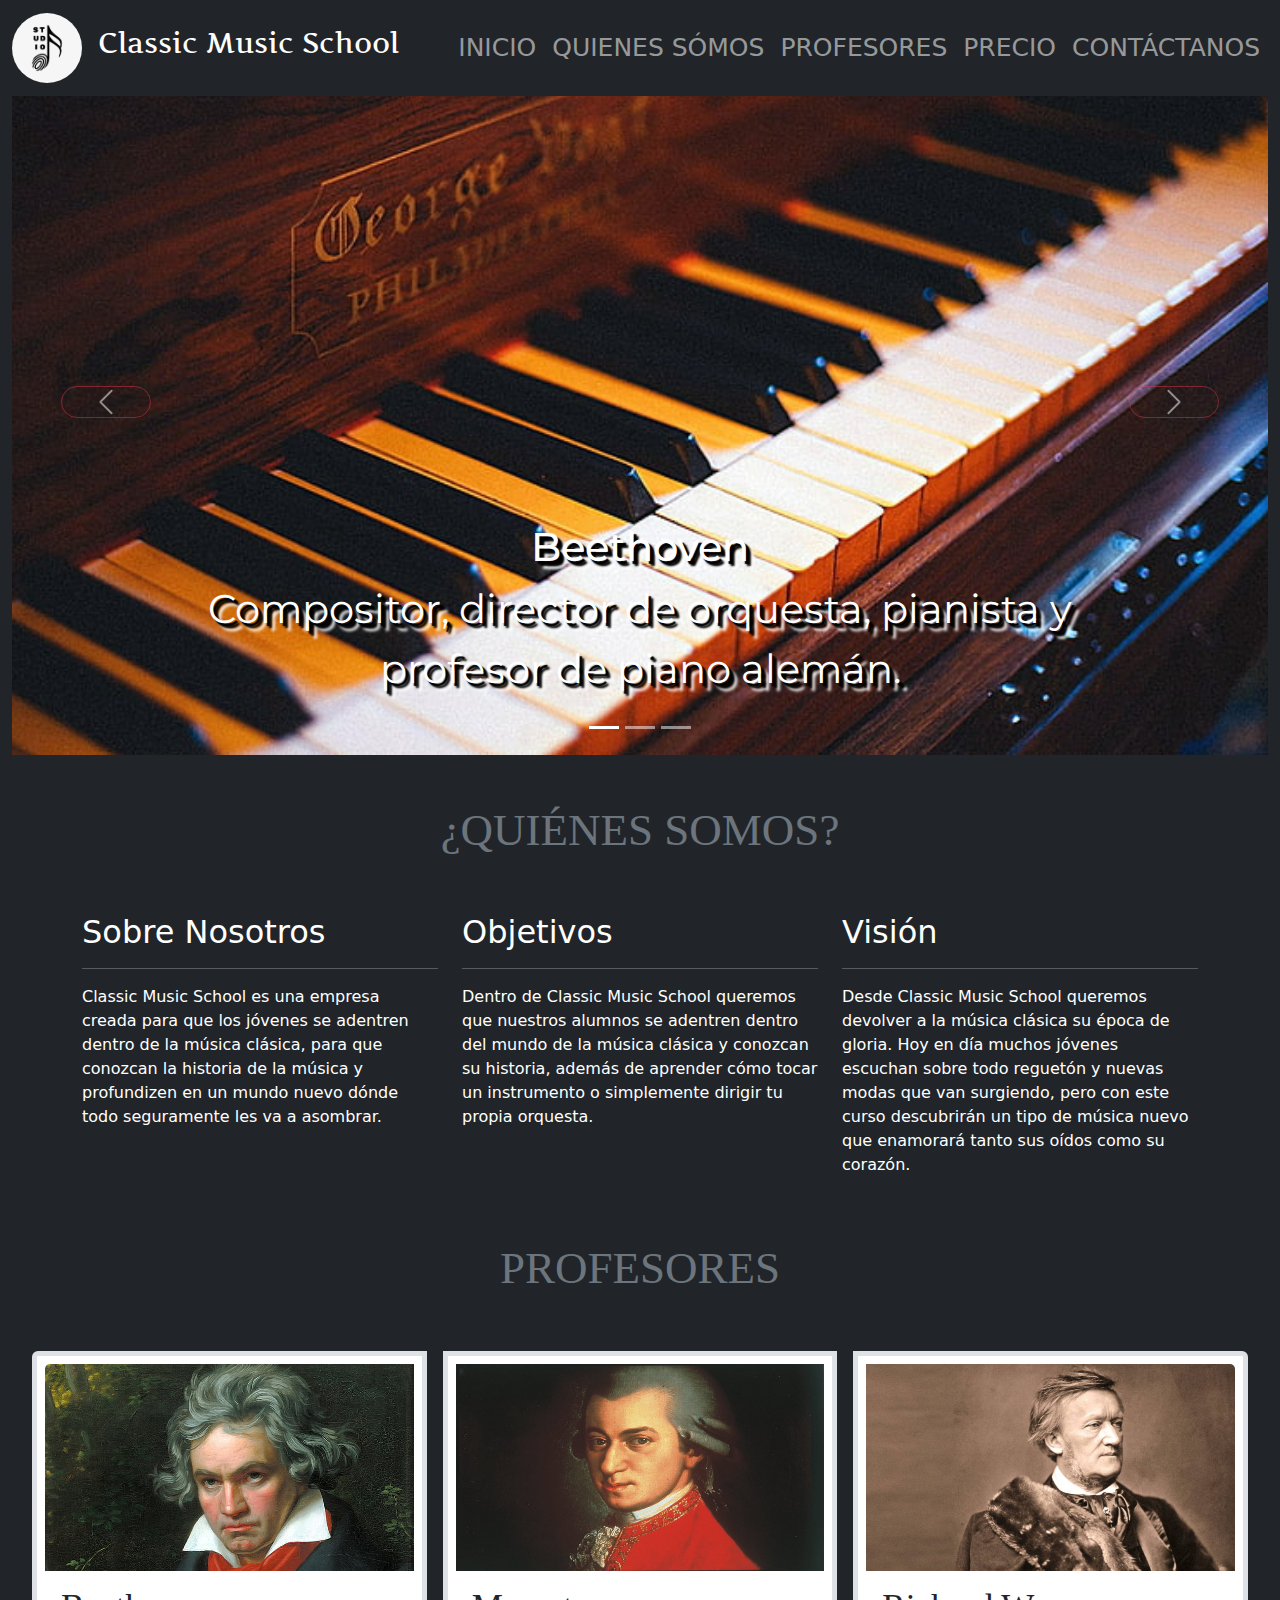
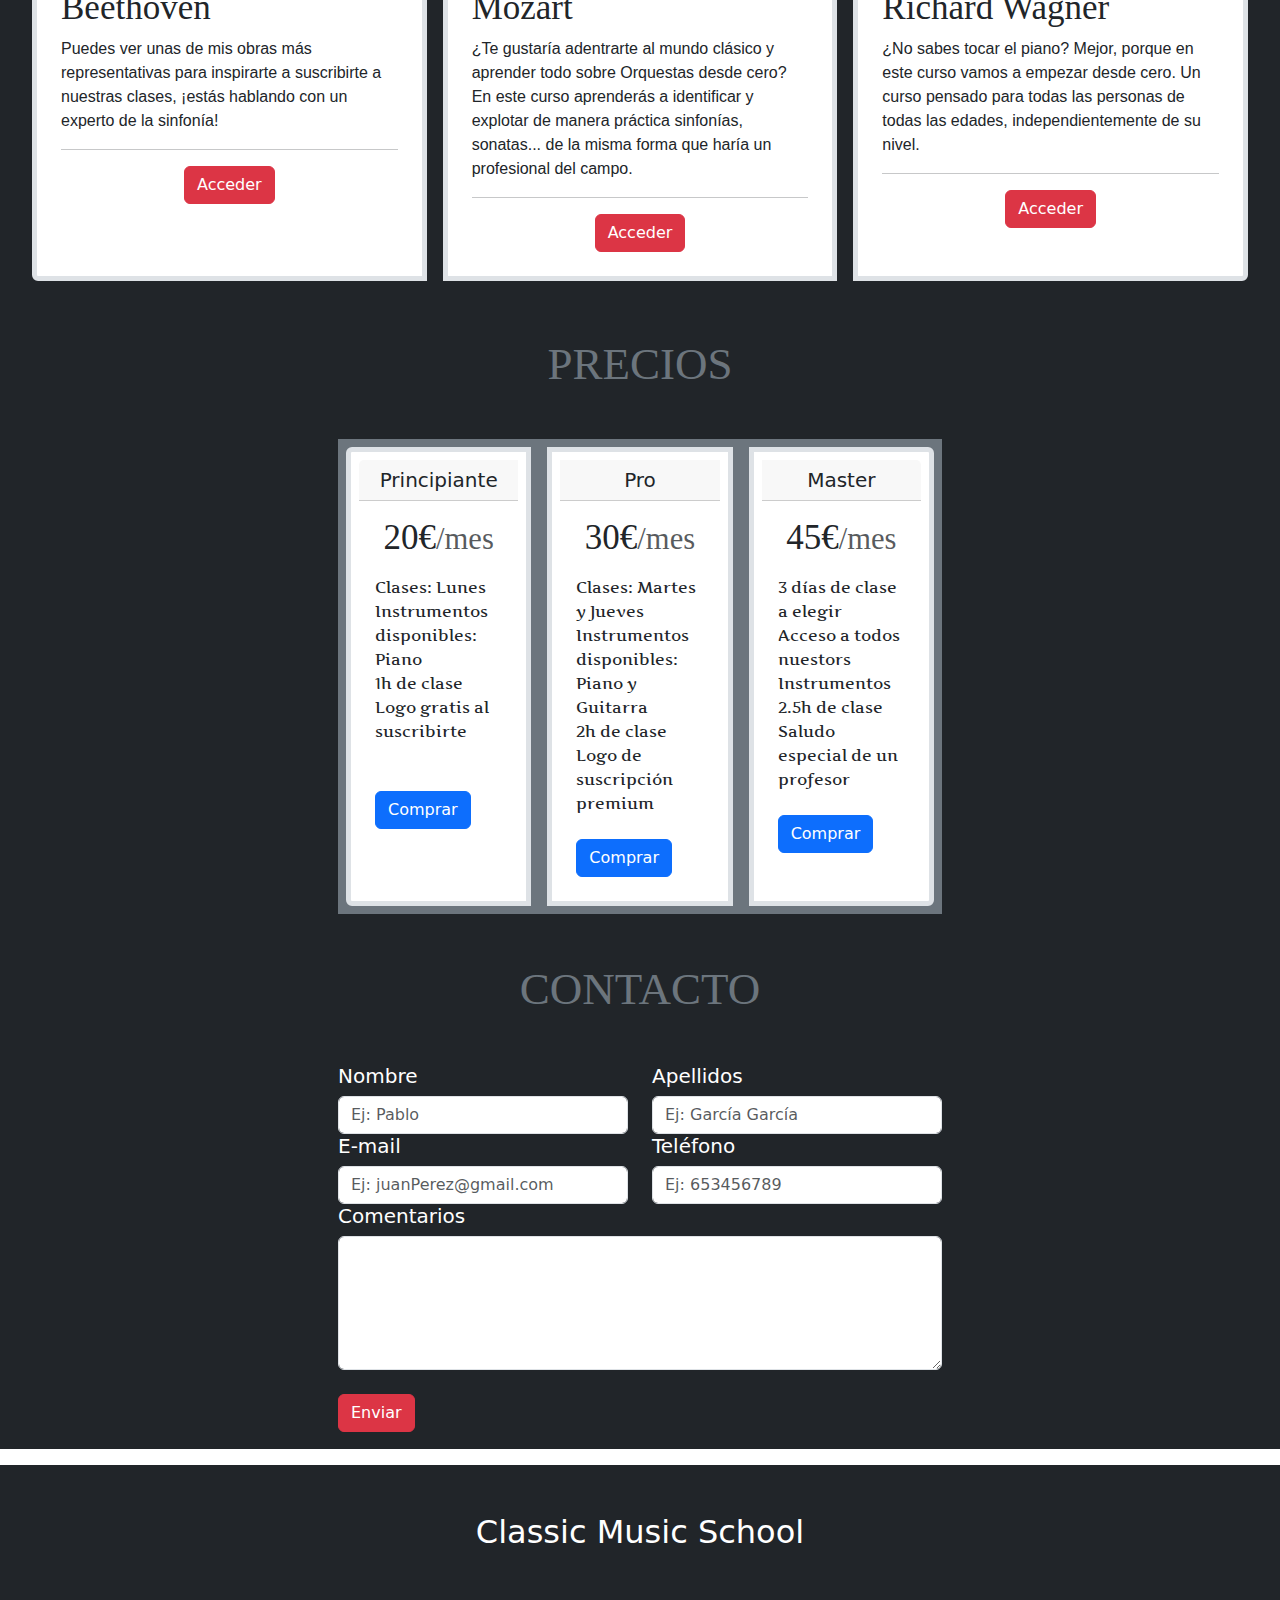
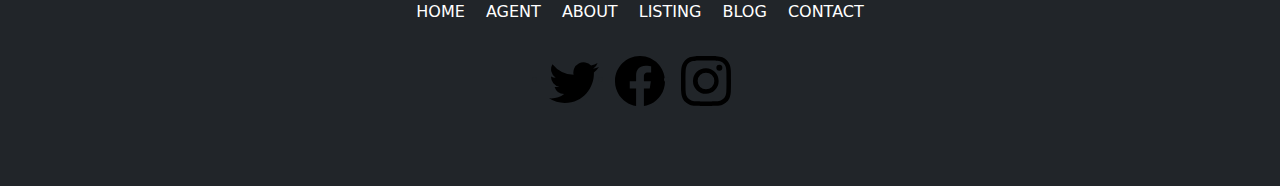
<file: index.html>
<!DOCTYPE html>
<html lang="es">

<head>
    <meta charset="UTF-8">
    <meta http-equiv="X-UA-Compatible" content="IE=edge">
    <meta name="viewport" content="width=device-width, initial-scale=1.0">
    <title>index</title>
    <!-- Latest compiled and minified CSS -->
    <link href="https://cdn.jsdelivr.net/npm/bootstrap@5.1.3/dist/css/bootstrap.min.css" rel="stylesheet">

    <!-- Latest compiled JavaScript -->
    <script src="https://cdn.jsdelivr.net/npm/bootstrap@5.1.3/dist/js/bootstrap.bundle.min.js"></script>
    <link rel="stylesheet" href="https://cdn.jsdelivr.net/npm/bootstrap-icons@1.8.1/font/bootstrap-icons.css">
    <link rel="stylesheet" href="./css.css" type="text/css">
</head>

<body>
    <header id="inicio">
        <nav class="navbar navbar-expand-sm bg-dark navbar-dark fixed-top">
            <div class="container-fluid">
                <a class="navbar-brand" href="#">
                    <img src="./Recursos/Imagenes/Logo.webp" alt="Logo" width="70px" class="rounded-circle">
                </a>
                <div>
                    <h3 class="text-white fs-13 letraPrecio">Classic Music School</h3>
                </div>
                <button class="navbar-toggler" type="button" data-bs-toggle="collapse"
                    data-bs-target="#collapsibleNavbar">
                    <span class="navbar-toggler-icon"></span>
                </button>
                <div class="collapse navbar-collapse justify-content-end" id="collapsibleNavbar">
                    <ul class="navbar-nav">
                        <li class="nav-item">
                            <a class="nav-link text-center text-uppercase" href="#inicio">Inicio</a>
                        </li>
                        <li class="nav-item">
                            <a class="nav-link text-center text-uppercase" href="#quienessomos">Quienes Sómos</a>
                        </li>
                        <li class="nav-item">
                            <a class="nav-link text-center text-uppercase" href="#profesores">Profesores</a>
                        </li>
                        <li class="nav-item">
                            <a class="nav-link text-center text-uppercase" href="#precio">Precio</a>
                        </li>
                        <li class="nav-item">
                            <a class="nav-link text-center text-uppercase" href="#contacto">Contáctanos</a>
                        </li>
                    </ul>
                </div>
            </div>
        </nav>
    </header>
    <main class="container-fluid bg-dark">
        <!-- Carousel -->
        <div id="demo" class="carousel slide mt-5" data-bs-ride="carousel">

            <!-- Indicators/dots -->
            <div class="carousel-indicators bg-transparent">
                <button type="button" data-bs-target="#demo" data-bs-slide-to="0" class="active"></button>
                <button type="button" data-bs-target="#demo" data-bs-slide-to="1"></button>
                <button type="button" data-bs-target="#demo" data-bs-slide-to="2"></button>
            </div>

            <!-- The slideshow/carousel -->
            <div class="carousel-inner">
                <div class="carousel-item active">
                    <img src="./Recursos/Imagenes/Piano_Carrusel.jpg" alt="Imagen de un piano" class="d-block"
                        width="100%">
                    <div class="carousel-caption position-absolute">
                        <h3 class="font-weight-bolder">Beethoven</h3>
                        <p  class="font-weight-bolder">Compositor, director de orquesta, pianista y profesor de piano alemán.</p>
                    </div>
                </div>
                <div class="carousel-item">
                    <img src="./Recursos/Imagenes/-Orquesta-1.jpg" alt="Imagen de una orquesta" class="d-block"
                        width="100%">
                    <div class="carousel-caption position-absolute">
                        <h3 class="font-weight-bolder" >Mozart</h3>
                        <p class="font-weight-bolder">«Lo único peor que una flauta, son dos flautas».</p>
                    </div>
                </div>
                <div class="carousel-item">
                    <img src="./Recursos/Imagenes/carrusel_conservatorio.jpg" alt="Imagen de un conservatorio grande"
                        class="d-block" width="100%">
                    <div class="carousel-caption position-absolute">
                        <h3  class="font-weight-bolder">Richard Wagner</h3>
                        <p  class="font-weight-bolder">Compositor, director de orquesta, poeta, ensayista, dramaturgo y teórico musical alemán del
                            Romanticismo.</p>
                    </div>
                </div>
            </div>
            <!-- Left and right controls/icons -->
            <button class="carousel-control-prev" type="button" data-bs-target="#demo" data-bs-slide="prev">
                <span class="carousel-control-prev-icon rounded-pill border border-danger" style="width:90px"></span>
            </button>
            <button class="carousel-control-next " type="button" data-bs-target="#demo" data-bs-slide="next">
                <span class="carousel-control-next-icon rounded-pill border border-danger" style="width:90px"></span>
            </button>
        </div>
        <!--¿Quiénes somos?-->
        <div class="contents d-block mt-5">
            <div class="container-fluid">
                <header>
                    <h2 class="text-center text-uppercase text-secondary" id="quienessomos">¿Quiénes Somos?</h2>
                </header>
            </div>
            <div class="container">
                <div class="row g-4 py-5 row-cols-1 row-cols-lg-3">
                    <div class="feature col">
                        <h2 class="text-white">Sobre Nosotros</h2>
                        <hr class="text-white">
                        <p class="text-white">Classic Music School es una empresa creada para que los jóvenes se
                            adentren dentro de la
                            música clásica, para que conozcan la historia de la música y profundizen en un mundo nuevo
                            dónde todo seguramente les va a asombrar.</p>
                    </div>
                    <div class="feature col">
                        <h2 class="text-white">Objetivos</h2>
                        <hr class="text-white">
                        <p class="text-white">Dentro de Classic Music School queremos que nuestros alumnos se adentren
                            dentro del mundo de
                            la música clásica y conozcan su historia, además de aprender cómo tocar un instrumento o
                            simplemente dirigir tu propia orquesta.</p>
                    </div>
                    <div class="feature col">
                        <h2 class="text-white">Visión</h2>
                        <hr class="text-white">
                        <p class="text-white">Desde Classic Music School queremos devolver a la música clásica su época
                            de gloria. Hoy en
                            día muchos jóvenes escuchan sobre todo reguetón y nuevas modas que van surgiendo, pero con
                            este curso descubrirán un tipo de música nuevo que enamorará tanto sus oídos como su
                            corazón.</p>
                    </div>
                </div>
            </div>
        </div>
        <!--Profesores-->
        <div class="contents d-block">
            <div class="container-fluid">
                <header class="mb-5">
                    <h2 class="text-center text-uppercase text-secondary" id="profesores">Profesores</h2>
                </header>
                <div class="card-group">
                    <div class="card p-2 border border-5 m-2">
                        <img src="./Recursos/Imagenes/Beethoven_Carrusel.jpeg" class="card-img-top"
                            alt="Imagen del profesor Beethoven">
                        <div class="card-body">
                            <h3 class="card-title">Beethoven</h3>
                            <p class="card-text text-shadow-none">Puedes ver unas de mis obras más
                                representativas para inspirarte a
                                suscribirte a nuestras clases, ¡estás hablando con un experto de la sinfonía!</p>
                            <hr>
                            <div class="container w-100 text-center">
                                <a href="https://www.youtube.com/watch?v=54nV3O3XvcU" class="btn btn-danger">Acceder</a>
                            </div>
                        </div>
                    </div>
                    <div class="card p-2 border border-5 m-2">
                        <img src="./Recursos/Imagenes/mozart_carrusel.jpg" class="card-img-top"
                            alt="Imagen del profesor Mozart">
                        <div class="card-body">
                            <h5 class="card-title">Mozart</h5>
                            <p class="card-text text-shadow-none">¿Te gustaría adentrarte al mundo clásico y aprender todo sobre
                                Orquestas desde cero? En este curso aprenderás a identificar y explotar de manera
                                práctica sinfonías, sonatas... de la misma forma que haría un profesional del campo.</p>
                            <hr>
                            <div class="container w-100 text-center">
                                <a href="https://www.youtube.com/watch?v=rrk-zuuc77U" class="btn btn-danger">Acceder</a>
                            </div>
                        </div>
                    </div>
                    <div class="card p-2 border border-5 m-2">
                        <img src="./Recursos/Imagenes/wagner_carrusel.jpg" class="card-img-top"
                            alt="Imagen del profesor Richard Wagner">
                        <div class="card-body">
                            <h5 class="card-title">Richard Wagner</h5>
                            <p class="card-text text-shadow-none">¿No sabes tocar el piano? Mejor, porque
                                en este curso vamos a empezar
                                desde
                                cero. Un curso pensado para todas las personas de todas las edades, independientemente
                                de su nivel.
                            </p>
                            <hr>
                            <div class="container w-100 text-center">
                                <a href="https://www.youtube.com/watch?v=GGU1P6lBW6Q" class="btn btn-danger">Acceder</a>
                            </div>
                        </div>
                    </div>
                </div>
            </div>
        </div>
        <!--Precios-->
        <div class="contents d-block mt-5 m-0-auto">
            <div class="container-fluid">
                <header class="mb-5">
                    <h2 class="text-center text-uppercase text-secondary" id="precio">Precios</h2>
                </header>
                <div class="card-group bg-secondary">
                    <div class="card p-2 border border-5 m-2">
                        <div class="card-header">
                            <h5 class="my-0 font-weight-normal text-center">Principiante</h5>
                        </div>
                        <div class="card-body ">
                            <h1 class="card-title pricing-card-title text-center">20€<small
                                    class="text-muted">/mes</small></h1>
                            <ul class="list-unstyled mt-3 mb-4 letraPrecio">
                                <li>Clases: Lunes</li>
                                <li>Instrumentos disponibles: Piano</li>
                                <li>1h de clase</li>
                                <li>Logo gratis al suscribirte</li><br>
                            </ul>
                            <button type="button" class="btn btn-primary" data-bs-toggle="modal"
                                data-bs-target="#exampleModal">
                                Comprar
                            </button>
                            <div class="modal fade w-100" id="exampleModal" tabindex="-1" aria-labelledby="exampleModalLabel"
                                aria-hidden="true">
                                <div class="modal-dialog">
                                    <div class="modal-content p-3">
                                        <form action="#" class="credit-card-div" method="post">
                                            <div class="panel panel-default">
                                                <div class="panel-heading">
                                                    <div class="row ">
                                                        <div class="input-group">
                                                            <span class="input-group-text">ES</span>
                                                            <input type="text" class="form-control"
                                                                placeholder="Introduzca su número de tarjeta"
                                                                required />
                                                        </div>
                                                    </div>
                                                    <div class="row mt-2">
                                                        <div class="col-md-3 col-sm-3 col-xs-3">
                                                            <span
                                                                class="help-block text-muted small-font">Mes/Vencimiento</span>
                                                            <input type="text" class="form-control" placeholder="MM"
                                                                required />
                                                        </div>
                                                        <div class="col-md-3 col-sm-3 col-xs-3">
                                                            <span class="help-block text-muted small-font">
                                                                Año/Vencimiento</span>
                                                            <input type="text" class="form-control" placeholder="YY"
                                                                required />
                                                        </div>
                                                        <div class="col-md-3 col-sm-3 col-xs-3">
                                                            <span class="help-block text-muted small-font">CCV</span>
                                                            <input type="text" class="form-control" placeholder="CCV"
                                                                required />
                                                        </div>
                                                        <div class="col-md-3 col-sm-3 col-xs-3">
                                                            <img src="./Recursos/Imagenes/credit-card-gaf31072cf_640.png"
                                                                class="img-rounded w-100" />
                                                        </div>
                                                    </div>
                                                    <div class="row">
                                                        <div class="col-md-12 pad-adjust">
                                                            <input type="text" class="form-control"
                                                                placeholder="Nombre del titular de la tarjeta"
                                                                required />
                                                        </div>
                                                    </div>
                                                </div>
                                            </div>
                                            <div class="modal-footer">
                                                <button type="button" class="btn btn-danger"
                                                    data-bs-dismiss="modal">Cancelar</button>
                                                <button type="submit" class="btn btn-warning btn-block">Confirmar
                                                    Pago</button>
                                            </div>
                                        </form>
                                    </div>
                                </div>
                            </div>
                        </div>
                    </div>
                    <div class="card p-2 border border-5 m-2">
                        <div class="card-header">
                            <h5 class="my-0 font-weight-normal text-center">Pro</h5>
                        </div>
                        <div class="card-body">
                            <h1 class="card-title pricing-card-title text-center">30€<small
                                    class="text-muted">/mes</small></h1>
                            <ul class="list-unstyled mt-3 mb-4 letraPrecio">
                                <li>Clases: Martes y Jueves</li>
                                <li>Instrumentos disponibles: Piano y Guitarra</li>
                                <li>2h de clase</li>
                                <li>Logo de suscripción premium</li>
                            </ul>
                            <button type="button" class="btn btn-primary" data-bs-toggle="modal"
                                data-bs-target="#exampleModal">
                                Comprar
                            </button>
                            <div class="modal fade" id="exampleModal" tabindex="-1" aria-labelledby="exampleModalLabel"
                                aria-hidden="true">
                                <div class="modal-dialog">
                                    <div class="modal-content">
                                        <div class="modal-footer">
                                            <button type="button" class="btn btn-secondary"
                                                data-bs-dismiss="modal">Cancelar</button>
                                            <button type="button" class="btn btn-primary">Confirmar Pago</button>
                                        </div>
                                    </div>
                                </div>
                            </div>
                        </div>
                    </div>
                    <div class="card p-2 border border-5 m-2">
                        <div class="card-header">
                            <h5 class="my-0 font-weight-normal text-center">Master</h5>
                        </div>
                        <div class="card-body">
                            <h1 class="card-title pricing-card-title text-center">45€<small
                                    class="text-muted">/mes</small></h1>
                            <ul class="list-unstyled mt-3 mb-4 letraPrecio">
                                <li>3 días de clase a elegir</li>
                                <li>Acceso a todos nuestors Instrumentos</li>
                                <li>2.5h de clase</li>
                                <li>Saludo especial de un profesor</li>
                            </ul>
                            <button type="button" class="btn btn-primary" data-bs-toggle="modal"
                                data-bs-target="#exampleModal">
                                Comprar
                            </button>
                            <div class="modal fade" id="exampleModal" tabindex="-1" aria-labelledby="exampleModalLabel"
                                aria-hidden="true">
                                <div class="modal-dialog">
                                    <div class="modal-content">
                                        <div class="modal-footer">
                                            <button type="button" class="btn btn-secondary"
                                                data-bs-dismiss="modal">Cancelar</button>
                                            <button type="button" class="btn btn-primary">Confirmar Pago</button>
                                        </div>
                                    </div>
                                </div>
                            </div>
                        </div>
                    </div>
                </div>
            </div>
        </div>
        <!--Contacto (cambiar el outline del formulario)-->
        <div class="contents d-block mt-5" id="contacto">
            <div class="container-fluid">
                <header class="mb-5">
                    <h2 class="text-center text-uppercase text-secondary" id="cotacto">Contacto</h2>
                </header>
                <form class="row" action="#" method="post">
                    <div class="col-md-6">
                        <label for="nombre" class="form-label text-white h5">Nombre</label>
                        <input class="form-control" type="text" name="nombre" id="nombre" placeholder="Ej: Pablo"
                            required>
                    </div>
                    <div class="col-md-6">
                        <label for="apellidos" class="form-label text-white h5">Apellidos</label>
                        <input class="form-control" type="text" name="apellidos" id="apellidos"
                            placeholder="Ej: García García" required>
                    </div>
                    <div class="col-md-6">
                        <label for="email" class="form-label text-white h5">E-mail</label>
                        <input class="form-control" type="email" name="email" id="email"
                            placeholder="Ej: juanPerez@gmail.com" required>
                    </div>
                    <div class="col-md-6">
                        <label for="telefono" class="form-label text-white h5">Teléfono</label>
                        <input class="form-control" type="text" name="apellidos" id="apellidos"
                            placeholder="Ej: 653456789" required>
                    </div>
                    <div class="col">
                        <label for="comentarios" class="form-label text-white h5">Comentarios</label>
                        <textarea class="form-control" name="comentarios" id="comentario" cols="20" rows="5"></textarea>
                    </div>
                    <div class="col-md-12">
                        <br>
                        <button class="btn btn-danger" type="submit">Enviar</button>
                    </div>
                </form>
            </div>
        </div>
        <hr>
    </main>
    <footer class="footer-07 bg-dark p-5">
        <div class="container">
            <div class="row justify-content-center">
                <div class="col-md-12 text-center">
                    <h2 class="footer-heading mb-5"><a href="#" class="logo text-white text-decoration-none">Classic
                            Music School</a></h2>
                    <p class="menu">
                        <a href="#" class="text-white text-decoration-none m-2 text-uppercase">Home</a>
                        <a href="https://www.seosve.com/derechos-de-autor/"
                            class="text-white text-decoration-none m-2 text-uppercase">Agent</a>
                        <a href="#quienessomos" class="text-white text-decoration-none m-2 text-uppercase">About</a>
                        <a href="https://es.semrush.com/blog/que-son-derechos-autor-internet/"
                            class="text-white text-decoration-none m-2 text-uppercase">Listing</a>
                        <a href="https://es.semrush.com/blog/que-son-derechos-autor-internet/"
                            class="text-white text-decoration-none m-2 text-uppercase">Blog</a>
                        <a href="#contacto" class="text-white text-decoration-none m-2 text-uppercase">Contact</a>
                    </p>
                    <ul class="ftco-footer-social p-0 d-flex justify-content-center m-4">
                        <li class="m-2"><a href="https://twitter.com/?lang=es" data-placement="top">
                                <svg xmlns="http://www.w3.org/2000/svg" width="50" height="50" class="bi bi-twitter"
                                    viewBox="0 0 16 16">
                                    <path
                                        d="M5.026 15c6.038 0 9.341-5.003 9.341-9.334 0-.14 0-.282-.006-.422A6.685 6.685 0 0 0 16 3.542a6.658 6.658 0 0 1-1.889.518 3.301 3.301 0 0 0 1.447-1.817 6.533 6.533 0 0 1-2.087.793A3.286 3.286 0 0 0 7.875 6.03a9.325 9.325 0 0 1-6.767-3.429 3.289 3.289 0 0 0 1.018 4.382A3.323 3.323 0 0 1 .64 6.575v.045a3.288 3.288 0 0 0 2.632 3.218 3.203 3.203 0 0 1-.865.115 3.23 3.23 0 0 1-.614-.057 3.283 3.283 0 0 0 3.067 2.277A6.588 6.588 0 0 1 .78 13.58a6.32 6.32 0 0 1-.78-.045A9.344 9.344 0 0 0 5.026 15z" />
                                </svg></a></li>
                        <li class="m-2"><a href="https://es-es.facebook.com/" data-placement="top">
                                <svg xmlns="http://www.w3.org/2000/svg" width="50" height="50" class="bi bi-facebook"
                                    viewBox="0 0 16 16">
                                    <path
                                        d="M16 8.049c0-4.446-3.582-8.05-8-8.05C3.58 0-.002 3.603-.002 8.05c0 4.017 2.926 7.347 6.75 7.951v-5.625h-2.03V8.05H6.75V6.275c0-2.017 1.195-3.131 3.022-3.131.876 0 1.791.157 1.791.157v1.98h-1.009c-.993 0-1.303.621-1.303 1.258v1.51h2.218l-.354 2.326H9.25V16c3.824-.604 6.75-3.934 6.75-7.951z" />
                                </svg></a></li>
                        <li class="m-2"><a href="https://www.instagram.com/?hl=es" data-placement="top">
                                <svg xmlns="http://www.w3.org/2000/svg" width="50" height="50"
                                    class="bi bi-instagram bg-dark" viewBox="0 0 16 16">
                                    <path
                                        d="M8 0C5.829 0 5.556.01 4.703.048 3.85.088 3.269.222 2.76.42a3.917 3.917 0 0 0-1.417.923A3.927 3.927 0 0 0 .42 2.76C.222 3.268.087 3.85.048 4.7.01 5.555 0 5.827 0 8.001c0 2.172.01 2.444.048 3.297.04.852.174 1.433.372 1.942.205.526.478.972.923 1.417.444.445.89.719 1.416.923.51.198 1.09.333 1.942.372C5.555 15.99 5.827 16 8 16s2.444-.01 3.298-.048c.851-.04 1.434-.174 1.943-.372a3.916 3.916 0 0 0 1.416-.923c.445-.445.718-.891.923-1.417.197-.509.332-1.09.372-1.942C15.99 10.445 16 10.173 16 8s-.01-2.445-.048-3.299c-.04-.851-.175-1.433-.372-1.941a3.926 3.926 0 0 0-.923-1.417A3.911 3.911 0 0 0 13.24.42c-.51-.198-1.092-.333-1.943-.372C10.443.01 10.172 0 7.998 0h.003zm-.717 1.442h.718c2.136 0 2.389.007 3.232.046.78.035 1.204.166 1.486.275.373.145.64.319.92.599.28.28.453.546.598.92.11.281.24.705.275 1.485.039.843.047 1.096.047 3.231s-.008 2.389-.047 3.232c-.035.78-.166 1.203-.275 1.485a2.47 2.47 0 0 1-.599.919c-.28.28-.546.453-.92.598-.28.11-.704.24-1.485.276-.843.038-1.096.047-3.232.047s-2.39-.009-3.233-.047c-.78-.036-1.203-.166-1.485-.276a2.478 2.478 0 0 1-.92-.598 2.48 2.48 0 0 1-.6-.92c-.109-.281-.24-.705-.275-1.485-.038-.843-.046-1.096-.046-3.233 0-2.136.008-2.388.046-3.231.036-.78.166-1.204.276-1.486.145-.373.319-.64.599-.92.28-.28.546-.453.92-.598.282-.11.705-.24 1.485-.276.738-.034 1.024-.044 2.515-.045v.002zm4.988 1.328a.96.96 0 1 0 0 1.92.96.96 0 0 0 0-1.92zm-4.27 1.122a4.109 4.109 0 1 0 0 8.217 4.109 4.109 0 0 0 0-8.217zm0 1.441a2.667 2.667 0 1 1 0 5.334 2.667 2.667 0 0 1 0-5.334z" />
                                </svg></a></li>
                    </ul>
                </div>
            </div>
        </div>
    </footer>

</body>

</html>
</file>
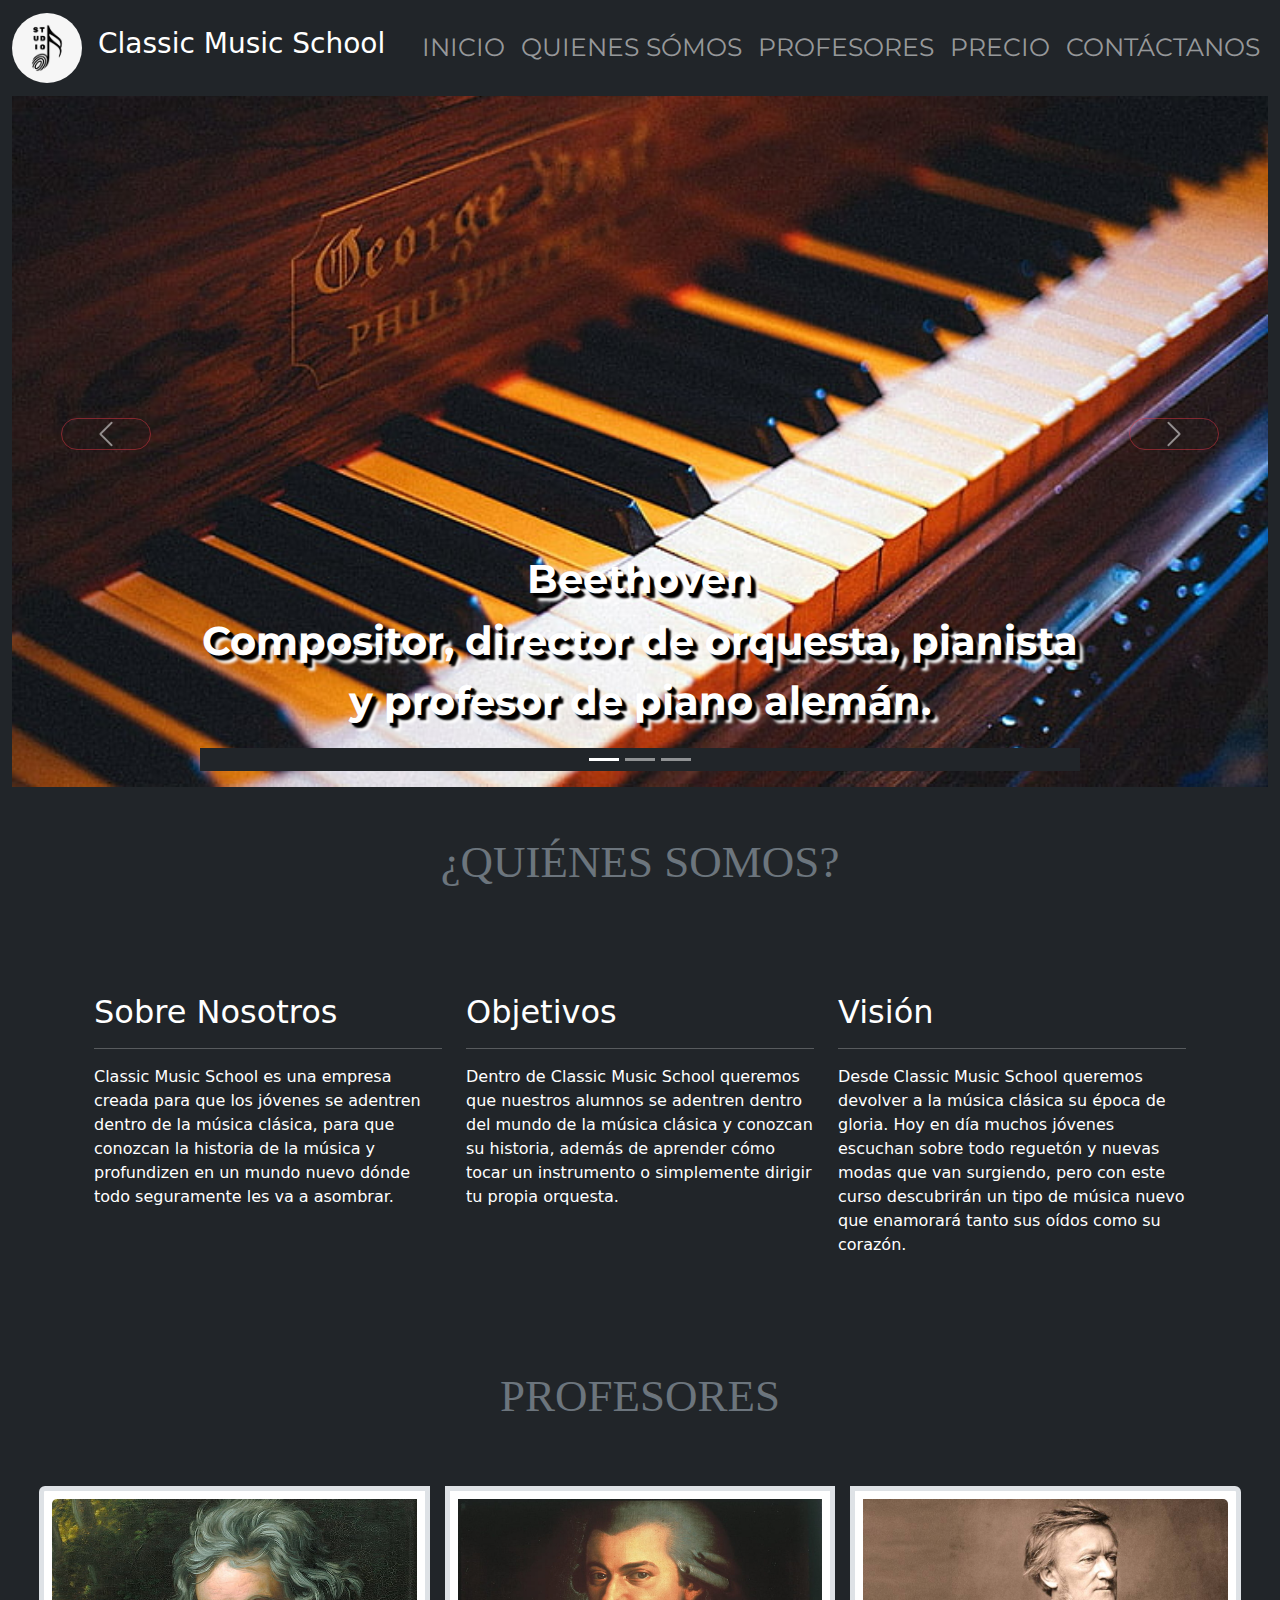
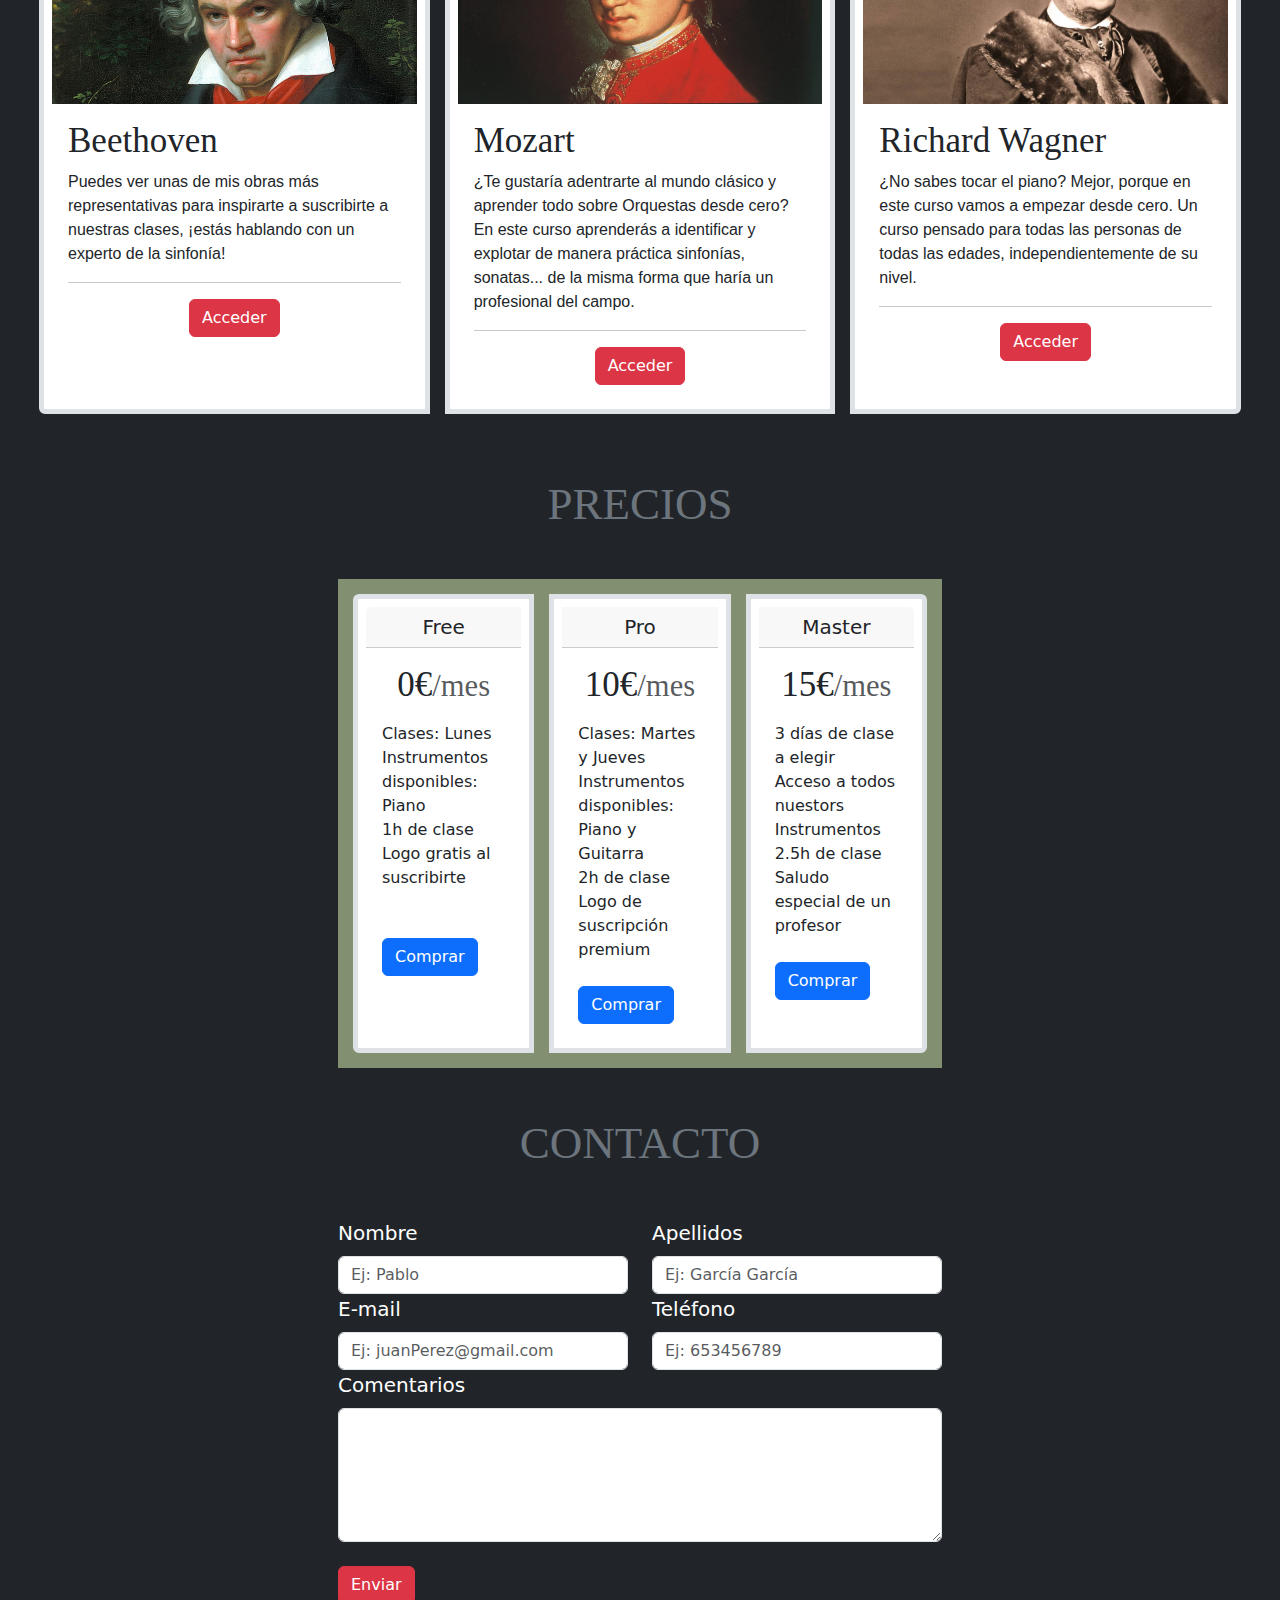
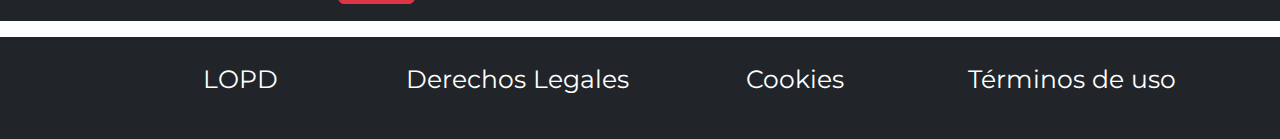
<file: Index2.html>
<!DOCTYPE html>
<html lang="es">

<head>
    <meta charset="UTF-8">
    <meta http-equiv="X-UA-Compatible" content="IE=edge">
    <meta name="viewport" content="width=device-width, initial-scale=1.0">
    <title>index</title>
    <!-- Latest compiled and minified CSS -->
    <link href="https://cdn.jsdelivr.net/npm/bootstrap@5.1.3/dist/css/bootstrap.min.css" rel="stylesheet">

    <!-- Latest compiled JavaScript -->
    <script src="https://cdn.jsdelivr.net/npm/bootstrap@5.1.3/dist/js/bootstrap.bundle.min.js"></script>
    <link rel="stylesheet" href="https://cdn.jsdelivr.net/npm/bootstrap-icons@1.8.1/font/bootstrap-icons.css">
    <link rel="stylesheet" href="./css-2.css" type="text/css">
</head>

<body>
    <header id="inicio">
        <nav class="navbar navbar-expand-sm bg-dark navbar-dark fixed-top">
            <div class="container-fluid">
                <a class="navbar-brand" href="#">
                    <img src="./Recursos/Imagenes/Logo.webp" alt="Logo" style="width:70px;" class="rounded-circle">
                </a>
                <div>
                    <h3 class="text-white">Classic Music School</h3>
                </div>
                <button class="navbar-toggler" type="button" data-bs-toggle="collapse"
                    data-bs-target="#collapsibleNavbar">
                    <span class="navbar-toggler-icon"></span>
                </button>
                <div class="collapse navbar-collapse justify-content-end" id="collapsibleNavbar">
                    <ul class="navbar-nav">
                        <li class="nav-item">
                            <a class="nav-link text-center text-uppercase" href="#inicio">Inicio</a>
                        </li>
                        <li class="nav-item">
                            <a class="nav-link text-center text-uppercase" href="#quienessomos">Quienes Sómos</a>
                        </li>
                        <li class="nav-item">
                            <a class="nav-link text-center text-uppercase" href="#profesores">Profesores</a>
                        </li>
                        <li class="nav-item">
                            <a class="nav-link text-center text-uppercase" href="#precio">Precio</a>
                        </li>
                        <li class="nav-item">
                            <a class="nav-link text-center text-uppercase" href="#contacto">Contáctanos</a>
                        </li>
                    </ul>
                </div>
            </div>
        </nav>
    </header>
    <main class="container-fluid bg-dark">
        <!-- Carousel -->
        <div id="demo" class="carousel slide mt-0" data-bs-ride="carousel">

            <!-- Indicators/dots -->
            <div class="carousel-indicators bg-dark">
                <button type="button" data-bs-target="#demo" data-bs-slide-to="0" class="active"></button>
                <button type="button" data-bs-target="#demo" data-bs-slide-to="1"></button>
                <button type="button" data-bs-target="#demo" data-bs-slide-to="2"></button>
            </div>

            <!-- The slideshow/carousel -->
            <div class="carousel-inner">
                <div class="carousel-item active">
                    <img src="./Recursos/Imagenes/Piano_Carrusel.jpg" alt="Imagen de un piano" class="d-block"
                        style="width:100%">
                    <div class="carousel-caption">
                        <h3>Beethoven</h3>
                        <p>Compositor, director de orquesta, pianista y profesor de piano alemán.</p>
                    </div>
                </div>
                <div class="carousel-item">
                    <img src="./Recursos/Imagenes/-Orquesta-1.jpg" alt="Imagen de una orquesta" class="d-block"
                        style="width:100%">
                    <div class="carousel-caption">
                        <h3>Mozart</h3>
                        <p>«Lo único peor que una flauta, son dos flautas».</p>
                    </div>
                </div>
                <div class="carousel-item">
                    <img src="./Recursos/Imagenes/carrusel_conservatorio.jpg" alt="Imagen de un conservatorio grande"
                        class="d-block" style="width:100%">
                    <div class="carousel-caption">
                        <h3>Richard Wagner</h3>
                        <p>Compositor, director de orquesta, poeta, ensayista, dramaturgo y teórico musical alemán del
                            Romanticismo.</p>
                    </div>
                </div>
            </div>
            <!-- Left and right controls/icons -->
            <button class="carousel-control-prev" type="button" data-bs-target="#demo" data-bs-slide="prev">
                <span class="carousel-control-prev-icon rounded-pill border border-danger" style="width:90px"></span>
            </button>
            <button class="carousel-control-next " type="button" data-bs-target="#demo" data-bs-slide="next">
                <span class="carousel-control-next-icon rounded-pill border border-danger" style="width:90px"></span>
            </button>
        </div>
        <!--¿Quiénes somos?-->
        <div class="contents d-block mt-5">
            <div class="container-fluid">
                <header>
                    <h2 class="text-center text-uppercase text-secondary" id="quienessomos">¿Quiénes Somos?</h2>
                </header>
            </div>
            <div class="container px-4 py-5">
                <div class="row g-4 py-5 row-cols-1 row-cols-lg-3">
                    <div class="feature col">
                        <h2 class="text-white">Sobre Nosotros</h2>
                        <hr class="text-white">
                        <p class="text-white">Classic Music School es una empresa creada para que los jóvenes se
                            adentren dentro de la
                            música clásica, para que conozcan la historia de la música y profundizen en un mundo nuevo
                            dónde todo seguramente les va a asombrar.</p>
                    </div>
                    <div class="feature col">
                        <h2 class="text-white">Objetivos</h2>
                        <hr class="text-white">
                        <p class="text-white">Dentro de Classic Music School queremos que nuestros alumnos se adentren
                            dentro del mundo de
                            la música clásica y conozcan su historia, además de aprender cómo tocar un instrumento o
                            simplemente dirigir tu propia orquesta.</p>
                    </div>
                    <div class="feature col">
                        <h2 class="text-white">Visión</h2>
                        <hr class="text-white">
                        <p class="text-white">Desde Classic Music School queremos devolver a la música clásica su época
                            de gloria. Hoy en
                            día muchos jóvenes escuchan sobre todo reguetón y nuevas modas que van surgiendo, pero con
                            este curso descubrirán un tipo de música nuevo que enamorará tanto sus oídos como su
                            corazón.</p>
                    </div>
                </div>
            </div>
        </div>
        <!--Profesores-->
        <div class="contents d-block">
            <div class="container-fluid">
                <header class="mb-5">
                    <h2 class="text-center text-uppercase text-secondary" id="profesores">Profesores</h2>
                </header>
                <div class="card-group">
                    <div class="card p-2 border border-5">
                        <img src="./Recursos/Imagenes/Beethoven_Carrusel.jpeg" class="card-img-top"
                            alt="Imagen del profesor Beethoven">
                        <div class="card-body">
                            <h3 class="card-title">Beethoven</h3>
                            <p class="card-text">Puedes ver unas de mis obras más
                                representativas para inspirarte a
                                suscribirte a nuestras clases, ¡estás hablando con un experto de la sinfonía!</p>
                            <hr>
                            <div class="container">
                                <a href="https://www.youtube.com/watch?v=54nV3O3XvcU" class="btn btn-danger">Acceder</a>
                            </div>
                        </div>
                    </div>
                    <div class="card p-2 border border-5">
                        <img src="./Recursos/Imagenes/mozart_carrusel.jpg" class="card-img-top"
                            alt="Imagen del profesor Mozart">
                        <div class="card-body">
                            <h5 class="card-title">Mozart</h5>
                            <p class="card-text">¿Te gustaría adentrarte al mundo clásico y aprender todo sobre
                                Orquestas desde cero? En este curso aprenderás a identificar y explotar de manera
                                práctica sinfonías, sonatas... de la misma forma que haría un profesional del campo.</p>
                            <hr>
                            <div class="container">
                                <a href="https://www.youtube.com/watch?v=rrk-zuuc77U" class="btn btn-danger">Acceder</a>
                            </div>
                        </div>
                    </div>
                    <div class="card p-2 border border-5">
                        <img src="./Recursos/Imagenes/wagner_carrusel.jpg" class="card-img-top"
                            alt="Imagen del profesor Richard Wagner">
                        <div class="card-body">
                            <h5 class="card-title">Richard Wagner</h5>
                            <p class="card-text">¿No sabes tocar el piano? Mejor, porque
                                en este curso vamos a empezar
                                desde
                                cero. Un curso pensado para todas las personas de todas las edades, independientemente
                                de su nivel.
                            </p>
                            <hr>
                            <div class="container">
                                <a href="https://www.youtube.com/watch?v=GGU1P6lBW6Q" class="btn btn-danger">Acceder</a>
                            </div>
                        </div>
                    </div>
                </div>
            </div>
        </div>
        <!--Precios-->
        <div class="contents d-block mt-5">
            <div class="container-fluid">
                <header class="mb-5">
                    <h2 class="text-center text-uppercase text-secondary" id="precio">Precios</h2>
                </header>
                <div class="card-group">
                    <div class="card p-2 border border-5">
                        <div class="card-header">
                            <h5 class="my-0 font-weight-normal text-center">Free</h5>
                        </div>
                        <div class="card-body">
                            <h1 class="card-title pricing-card-title text-center">0€<small
                                    class="text-muted">/mes</small></h1>
                            <ul class="list-unstyled mt-3 mb-4">
                                <li>Clases: Lunes</li>
                                <li>Instrumentos disponibles: Piano</li>
                                <li>1h de clase</li>
                                <li>Logo gratis al suscribirte</li><br>
                            </ul>
                            <button type="button" class="btn btn-primary" data-bs-toggle="modal"
                                data-bs-target="#exampleModal">
                                Comprar
                            </button>
                            <div class="modal fade" id="exampleModal" tabindex="-1" aria-labelledby="exampleModalLabel"
                                aria-hidden="true">
                                <div class="modal-dialog">
                                    <div class="modal-content p-3">
                                        <form action="#" class="credit-card-div" method="post">
                                            <div class="panel panel-default">
                                                <div class="panel-heading">
                                                    <div class="row ">
                                                        <div>
                                                            <input type="text" class="form-control"
                                                                placeholder="Introduzca su número de tarjeta"
                                                                required />
                                                        </div>
                                                    </div>
                                                    <div class="row mt-2">
                                                        <div class="col-md-3 col-sm-3 col-xs-3">
                                                            <span
                                                                class="help-block text-muted small-font">Mes/Vencimiento</span>
                                                            <input type="text" class="form-control" placeholder="MM"
                                                                required />
                                                        </div>
                                                        <div class="col-md-3 col-sm-3 col-xs-3">
                                                            <span class="help-block text-muted small-font">
                                                                Año/Vencimiento</span>
                                                            <input type="text" class="form-control" placeholder="YY"
                                                                required />
                                                        </div>
                                                        <div class="col-md-3 col-sm-3 col-xs-3">
                                                            <span class="help-block text-muted small-font">CCV</span>
                                                            <input type="text" class="form-control" placeholder="CCV"
                                                                required />
                                                        </div>
                                                        <div class="col-md-3 col-sm-3 col-xs-3">
                                                            <img src="./Recursos/Imagenes/credit-card-gaf31072cf_640.png"
                                                                class="img-rounded w-100" />
                                                        </div>
                                                    </div>
                                                    <div class="row">
                                                        <div class="col-md-12 pad-adjust">
                                                            <input type="text" class="form-control"
                                                                placeholder="Nombre del titular de la tarjeta"
                                                                required />
                                                        </div>
                                                    </div>
                                                </div>
                                            </div>
                                            <div class="modal-footer">
                                                <button type="button" class="btn btn-danger"
                                                    data-bs-dismiss="modal">Cancelar</button>
                                                <button type="submit" class="btn btn-warning btn-block">Confirmar
                                                    Pago</button>
                                            </div>
                                        </form>
                                    </div>
                                </div>
                            </div>
                        </div>
                    </div>
                    <div class="card p-2 border border-5">
                        <div class="card-header">
                            <h5 class="my-0 font-weight-normal text-center">Pro</h5>
                        </div>
                        <div class="card-body">
                            <h1 class="card-title pricing-card-title text-center">10€<small
                                    class="text-muted">/mes</small></h1>
                            <ul class="list-unstyled mt-3 mb-4">
                                <li>Clases: Martes y Jueves</li>
                                <li>Instrumentos disponibles: Piano y Guitarra</li>
                                <li>2h de clase</li>
                                <li>Logo de suscripción premium</li>
                            </ul>
                            <button type="button" class="btn btn-primary" data-bs-toggle="modal"
                                data-bs-target="#exampleModal">
                                Comprar
                            </button>
                            <div class="modal fade" id="exampleModal" tabindex="-1" aria-labelledby="exampleModalLabel"
                                aria-hidden="true">
                                <div class="modal-dialog">
                                    <div class="modal-content">
                                        <div class="modal-footer">
                                            <button type="button" class="btn btn-secondary"
                                                data-bs-dismiss="modal">Cancelar</button>
                                            <button type="button" class="btn btn-primary">Confirmar Pago</button>
                                        </div>
                                    </div>
                                </div>
                            </div>
                        </div>
                    </div>
                    <div class="card p-2 border border-5">
                        <div class="card-header">
                            <h5 class="my-0 font-weight-normal text-center">Master</h5>
                        </div>
                        <div class="card-body">
                            <h1 class="card-title pricing-card-title text-center">15€<small
                                    class="text-muted">/mes</small></h1>
                            <ul class="list-unstyled mt-3 mb-4">
                                <li>3 días de clase a elegir</li>
                                <li>Acceso a todos nuestors Instrumentos</li>
                                <li>2.5h de clase</li>
                                <li>Saludo especial de un profesor</li>
                            </ul>
                            <button type="button" class="btn btn-primary" data-bs-toggle="modal"
                                data-bs-target="#exampleModal">
                                Comprar
                            </button>
                            <div class="modal fade" id="exampleModal" tabindex="-1" aria-labelledby="exampleModalLabel"
                                aria-hidden="true">
                                <div class="modal-dialog">
                                    <div class="modal-content">
                                        <div class="modal-footer">
                                            <button type="button" class="btn btn-secondary"
                                                data-bs-dismiss="modal">Cancelar</button>
                                            <button type="button" class="btn btn-primary">Confirmar Pago</button>
                                        </div>
                                    </div>
                                </div>
                            </div>
                        </div>
                    </div>
                </div>
            </div>
        </div>
        <!--Contacto-->
        <div class="contents d-block mt-5" id="contacto">
            <div class="container-fluid">
                <header class="mb-5">
                    <h2 class="text-center text-uppercase text-secondary" id="cotacto">Contacto</h2>
                </header>
                <form class="row" action="#" method="post">
                    <div class="col-md-6">
                        <label for="nombre" class="form-label">Nombre</label>
                        <input class="form-control" type="text" name="nombre" id="nombre" placeholder="Ej: Pablo"
                            required>
                    </div>
                    <div class="col-md-6">
                        <label for="apellidos" class="form-label">Apellidos</label>
                        <input class="form-control" type="text" name="apellidos" id="apellidos"
                            placeholder="Ej: García García" required>
                    </div>
                    <div class="col-md-6">
                        <label for="email" class="form-label">E-mail</label>
                        <input class="form-control" type="email" name="email" id="email"
                            placeholder="Ej: juanPerez@gmail.com" required>
                    </div>
                    <div class="col-md-6">
                        <label for="telefono" class="form-label">Teléfono</label>
                        <input class="form-control" type="text" name="apellidos" id="apellidos"
                            placeholder="Ej: 653456789" required>
                    </div>
                    <div class="col">
                        <label for="comentarios" class="form-label">Comentarios</label>
                        <textarea class="form-control" name="comentarios" id="comentario" cols="20" rows="5"></textarea>
                    </div>
                    <div class="col-md-12">
                        <br>
                        <button class="btn btn-danger" type="submit">Enviar</button>
                    </div>
                </form>
            </div>
        </div>
        <hr>
    </main>
    <footer class=" footer bg-dark text-white pt-4 pb-4">
        <nav class="container">
            <ul class="row text-center justify-content-center">
                <li class="col-12 col-md-6 col-xl">
                    <a class="nav-link text-center text-white"
                        href="https://blog.registrodeimpagadosjudiciales.es/articulos-juridicos/requisitos-legales-pagina-web/">LOPD</a>
                </li>
                <li class="col-12 col-md-6 col-xl">
                    <a class="nav-link text-center text-white"
                        href="https://www.rocketlawyer.com/es/es/documentos/el-aviso-legal-en-una-pagina-web">Derechos
                        Legales</a>
                </li>
                <li class="col-12 col-md-6 col-xl">
                    <a class="nav-link text-center text-white"
                        href="https://www.rocketlawyer.com/es/es/documentos/politica-de-cookies">Cookies</a>
                </li>
                <li class="col-12 col-md-6 col-xl">
                    <a class="nav-link text-center text-white"
                        href="https://www.rocketlawyer.com/es/es/guia-rapida/aviso-legal-pagina-web">Términos de uso</a>
                </li>
            </ul>
        </nav>
    </footer>
</body>

</html>
</file>
<file: css.css>
@import url('https://fonts.googleapis.com/css2?family=Montserrat:ital,wght@1,100&display=swap');
@import url('https://fonts.googleapis.com/css2?family=League+Gothic&display=swap');
@import url('https://fonts.googleapis.com/css2?family=Artifika&family=Roboto:wght@100&display=swap');

.nav-link{
    font-family: 'Montserrat' Arial, Helvetica, sans-serif;
    font-size: 25px;
}
header .nav-link:hover{
    background-color: brown;
    border-radius: 15px;
}
div:nth-child(3) .card{
    transition: 0.5s;
}

div:nth-child(3) .card:hover{
    transform: scale(0.95, 0.95);
}
.container-fluid header h2{
    font-family: 'League', cursive;
    font-size: 45px;
}

.card-title{
    font-size: 35px;
    font-family: cursive;
}
.card-text{
    font-family: 'Gill Sans', 'Gill Sans MT', Calibri, 'Trebuchet MS', sans-serif;
}

@media screen and (min-width: 1080px) {
        .carousel-item .carousel-caption p{
        font-family: 'Montserrat';
        font-size: 40px;
        text-shadow: 
        3px 3px 1px black,
        5px 5px 2px black,
        8px 8px 3px white;;
    }
}

@media screen and (min-width: 1080px) {
    .carousel-item .carousel-caption h3{
    font-family: 'Montserrat';
    font-size: 40px;
    text-shadow: 
    3px 3px 1px black,
    5px 5px 2px black,
    8px 8px 3px white;;
}
}

main div:nth-child(5){
    width: 100%;
}

@media screen and (min-width: 1080px) {
    main div:nth-child(4){
        width: 50%;
        margin: 0 auto;
    }
}

@media screen and (min-width: 1080px) {
    main div:nth-child(5){
        width: 50%;
        margin: 0 auto;
    }
}
.credit-card-div  span { padding-top:10px; }
.credit-card-div img { padding-top:10px; }
.credit-card-div .small-font { font-size:12px; }
.credit-card-div .pad-adjust { padding-top:10px; }

.footer ul{
    list-style-type: none;
}

.letraPrecio {
    font-family: 'Artifika', sans-serif;
}

.form-control:focus {
    border-color: white;
    box-shadow: none;
}
</file>
<file: css-2.css>
@import url('https://fonts.googleapis.com/css2?family=Montserrat:ital,wght@1,100&display=swap');
@import url('https://fonts.googleapis.com/css2?family=League+Gothic&display=swap');

.nav-link{
    font-family: 'Montserrat';
    font-size: 25px;
}
header .nav-link:hover{
    background-color: brown;
    border-radius: 15px;
}

.carousel-caption{
    position: absolute;
}
div:nth-child(3) .card:hover{
    transform: scale(0.95, 0.95);
}

div:nth-child(3) .card{
    transition: 0.5s;
}
div:nth-child(3) .card div:last-of-type .container {
    text-align: center;
    width: 100%;
}

.mt-0 {
    margin-top: 80px !important;
}

.container-fluid header h2{
    font-family: 'League';
    font-size: 45px;
}

.card-title{
    font-size: 35px;
    font-family: cursive;
}
.card-text{
    font-family: 'Gill Sans', 'Gill Sans MT', Calibri, 'Trebuchet MS', sans-serif;
    text-shadow: none;
}

.carousel-caption h3 p{
    font-family: 'Montserrat';
    font-weight: bolder;
    text-shadow: 
    3px 3px 1px black,
    5px 5px 2px black,
    8px 8px 3px black;;
}

@media screen and (min-width: 1080px) {
        .carousel-item .carousel-caption p{
        font-family: 'Montserrat';
        font-size: 40px;
        font-weight: bolder;
        text-shadow: 
        3px 3px 1px black,
        5px 5px 2px black,
        8px 8px 3px white;;
    }
}

@media screen and (min-width: 1080px) {
    .carousel-item .carousel-caption h3{
    font-family: 'Montserrat';
    font-size: 40px;
    font-weight: bolder;
    text-shadow: 
    3px 3px 1px black,
    5px 5px 2px black,
    8px 8px 3px white;;
}
}
main div:nth-child(5){
    width: 100%;
}

@media screen and (min-width: 1080px) {
    main div:nth-child(4){
        width: 50%;
        margin: 0 auto;
    }
}

main div:nth-child(5){
    width: 100%;
}
@media screen and (min-width: 1080px) {
    main div:nth-child(5){
        width: 50%;
        margin: 0 auto;
    }
}
main div:nth-child(4){
    margin: 0 auto;
}
main div:nth-child(4) > div > .card-group{
    background-color: #828f70;
}
.card-group > .card{
    margin: 15px;
    transform: none;
}

label {
    font-size: 15pt;
    color: white;
}
#exampleModal{
    width: 100%;
}
.credit-card-div  span { padding-top:10px; }
.credit-card-div img { padding-top:10px; }
.credit-card-div .small-font { font-size:12px; }
.credit-card-div .pad-adjust { padding-top:10px; }

.footer ul{
    list-style-type: none;
}
</file>
